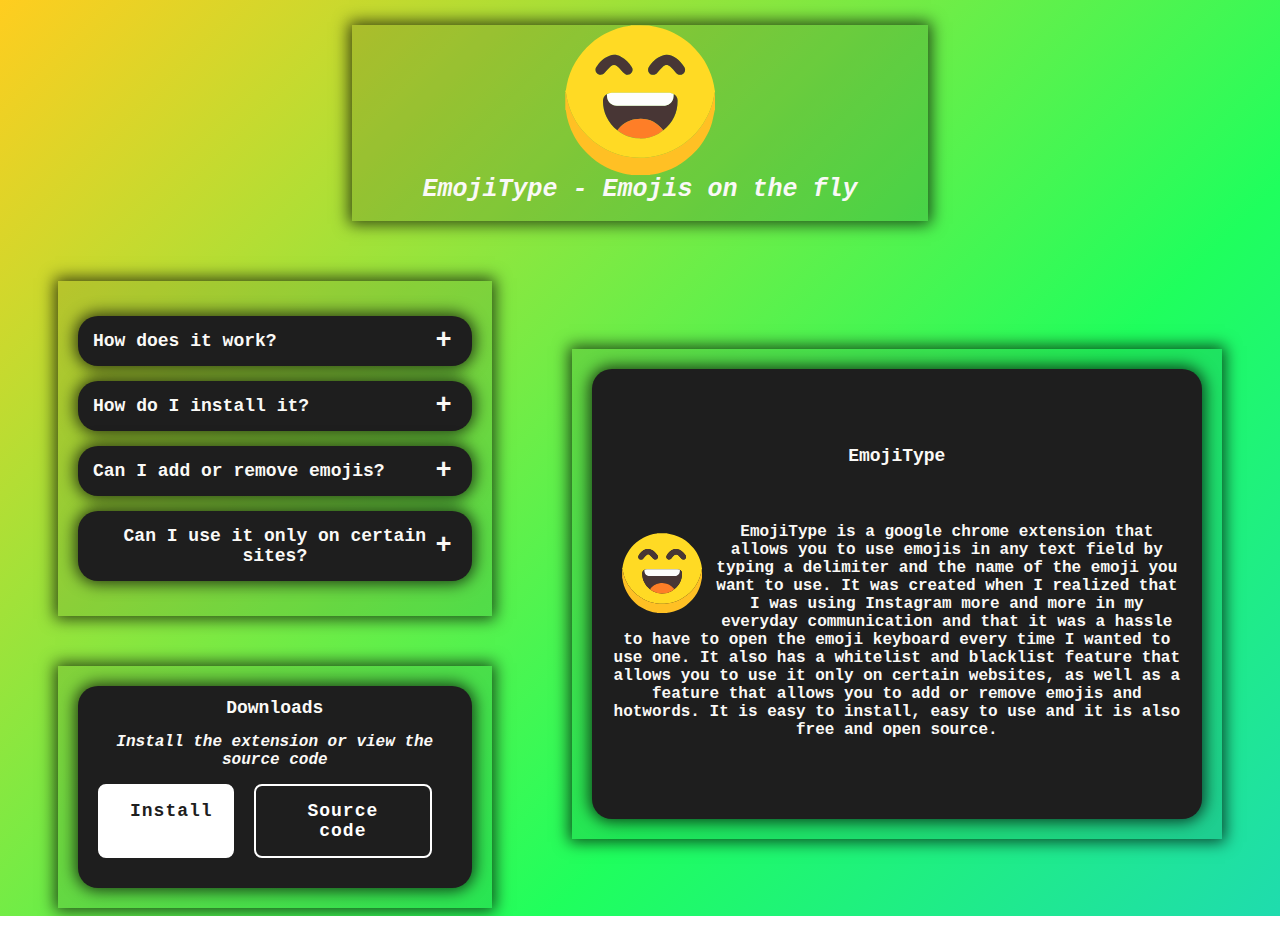
<file: index.html>
<!DOCTYPE html>
<html>
<head>
<meta charset="utf-8">
<meta http-equiv="X-UA-Compatible" content="IE=edge,chrome=1">
<title>Project</title>
<meta name='viewport' content='width=device-width,initial-scale=1,minimum-scale=1,maximum-scale=1,user-scalable=no'/>
<meta http-equiv=“X-UA-Compatible” content=“ie=edge”>
<meta name="description" content="Kosta Vukicevic developer profile">
<meta name="keywords" content="Developer, Profile, Personal">
<link href="styles.css" type="text/css" rel="stylesheet">
</head>
<body>
    <div class="root">
        
            <div class="logo">
                <img src="logo.svg" alt="logo">
                <h1>EmojiType - Emojis on the fly</h1>
            </div>

            <div class="wrapper">
                <div class="left">
                    <div class="accordion">
                        <div class="contentBx">
                            <div class="label">How does it work?</div>
                            <div class="content">
                                <p>EmojiType actively listens for keystrokes. When the delimiter (':' by default) is pressed it checks whether or not to modify the text you are currently working on (whether to insert the corresponding emoji).</p>
                            </div>
                        </div>
                        <div class="contentBx">
                            <div class="label">How do I install it?</div>
                            <div class="content">
                                <p>Clicking the 'Install' button below will take you to the extensions official Chrome store page. Please leave a rating, and if you have any issues  ideas for the extensions please contact me via the <a href="https://chromewebstore.google.com/detail/ogkmcpolanabahcdohlndndcagcnmjpd/support"> support</a> page on chromes web store.</p>
                            </div>
                        </div>
                        <div class="contentBx">
                            <div class="label">Can I add or remove emojis?</div>
                            <div class="content">
                                <p>Yes, by simply clicking the extensions icon you will be able to not only change your emojis and hotwords but also the delimiter!</p>
                            </div>
                        </div>
                        <div class="contentBx">
                            <div class="label">Can I use it only on certain sites?</div>
                            <div class="content">
                                <p>Of course! By clicking the extensions icon you can change the website whitelist and blacklist, as well as toggle them on and off.</p>
                            </div>
                        </div>
                    </div>
                    <div class="visit">
                        <div class="visit-me">
                            <h1>Downloads</h1>
                            <p>Install the extension or view the source code</p>
                            <div class="btn-box">
                                <a href="https://chromewebstore.google.com/detail/emoji-type/ogkmcpolanabahcdohlndndcagcnmjpd">Install</a>
                                <a href="https://github.com/stcksmsh/EmojiType">Source code</a>
                            </div>
                        </div>
                    </div>
                </div>

                <div class="right">
                    <div class="section flex-column">
                        <h1>EmojiType</h1>
                        <br>
                        <br>
                        <p>
                            <img src="logo.svg" alt="img">
                            EmojiType is a google chrome extension that allows you to use emojis in any text field by typing a delimiter and the name of the emoji you want to use.
                            It was created when I realized that I was using Instagram more and more in my everyday communication and that it was a hassle to have to open the emoji keyboard every time I wanted to use one.
                            It also has a whitelist and blacklist feature that allows you to use it only on certain websites, as well as a feature that allows you to add or remove emojis and hotwords.
                            It is easy to install, easy to use and it is also free and open source. 
                        </p>
                    </div>
                </div>
            </div>

            
    </div>
   <script src="javascript.js"></script>
</body>
</html>
</file>
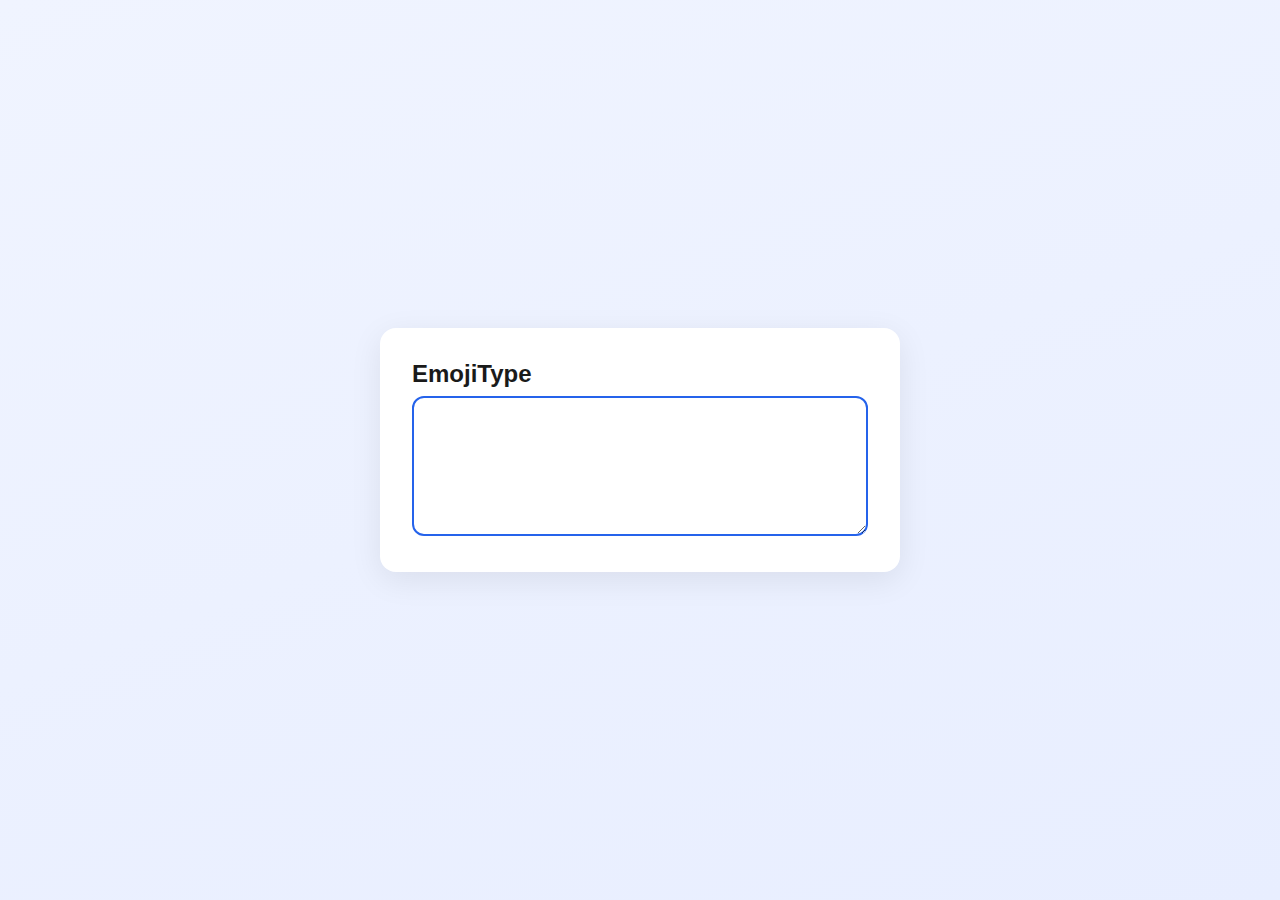
<file: demo-video/demo-page.html>
<!DOCTYPE html>
<html lang="en">
<head>
  <meta charset="utf-8" />
  <meta name="viewport" content="width=device-width, initial-scale=1" />
  <title>EmojiType</title>
  <style>
    * { box-sizing: border-box; }
    body {
      margin: 0;
      min-height: 100vh;
      display: flex;
      flex-direction: column;
      align-items: center;
      justify-content: center;
      font-family: -apple-system, BlinkMacSystemFont, "Segoe UI", Roboto, sans-serif;
      background: linear-gradient(160deg, #f0f4ff 0%, #e8eeff 100%);
      padding: 24px;
    }
    .card {
      background: #fff;
      border-radius: 16px;
      box-shadow: 0 8px 32px rgba(0,0,0,0.08);
      padding: 32px;
      max-width: 520px;
      width: 100%;
    }
    h1 {
      font-size: 1.5rem;
      font-weight: 600;
      color: #1a1a1a;
      margin: 0 0 8px 0;
    }
    .sub {
      font-size: 0.9rem;
      color: #64748b;
      margin: 0 0 24px 0;
    }
    textarea {
      width: 100%;
      min-height: 140px;
      padding: 16px;
      font-size: 18px;
      line-height: 1.5;
      border: 2px solid #e2e8f0;
      border-radius: 12px;
      resize: vertical;
      transition: border-color 0.2s;
    }
    textarea:focus {
      outline: none;
      border-color: #2563eb;
    }
    textarea::placeholder {
      color: #94a3b8;
    }
    .hint {
      font-size: 0.8rem;
      color: #94a3b8;
      margin-top: 12px;
    }
  </style>
</head>
<body>
  <div class="card">
    <h1>EmojiType</h1>
    <textarea id="input" placeholder="" autofocus></textarea>
  </div>
</body>
</html>
</file>
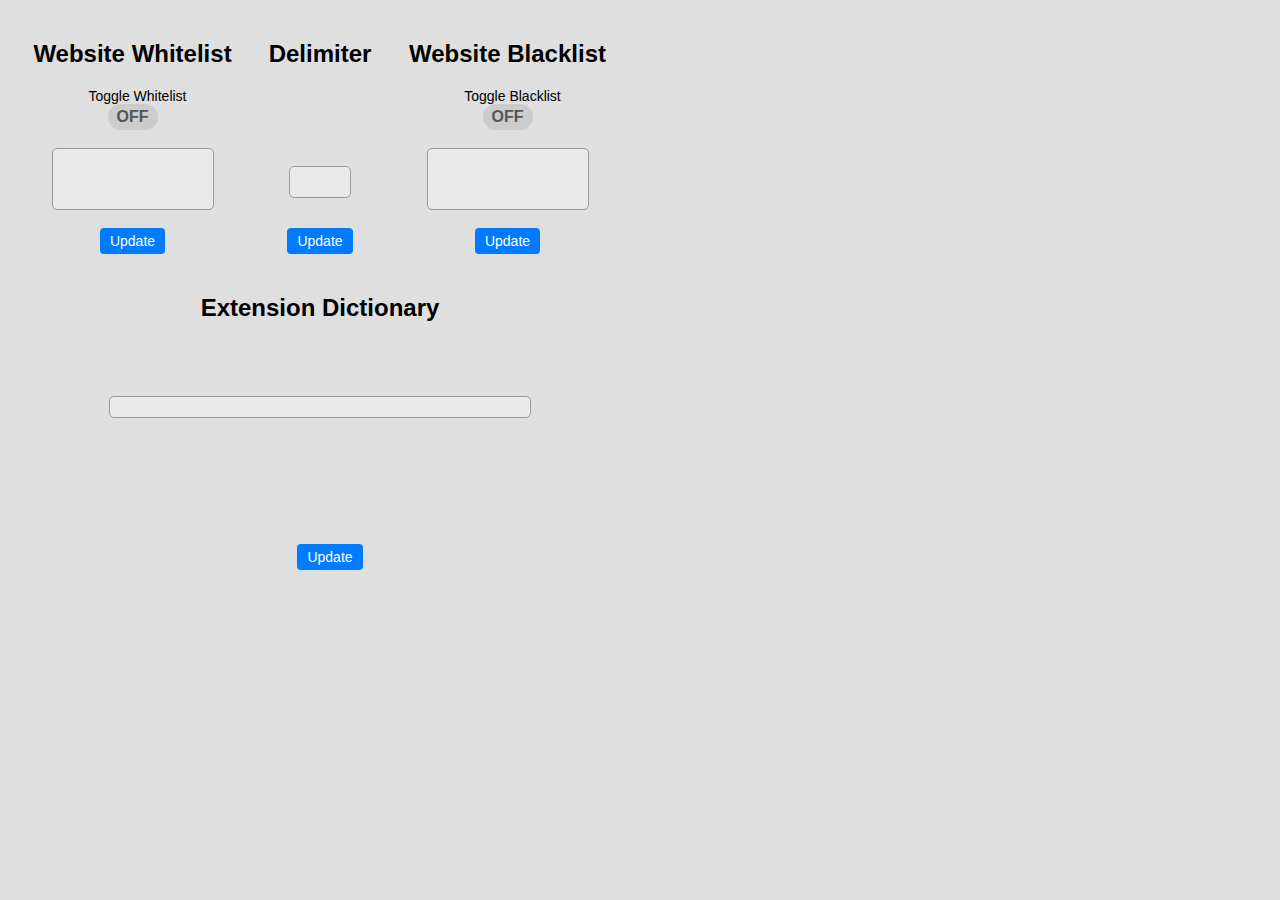
<file: src/popup.html>
<!DOCTYPE html>
<html lang="en">
<head>
    <meta charset="UTF-8">
    <meta name="viewport" content="width=device-width, initial-scale=1.0">
    <title>Extension Popup</title>
    <link rel="stylesheet" type="text/css" href="popup.css">
</head>
<body>
    
    <div class="upper-section">
        <div class = "list-section">
            <h2>Website Whitelist</h2>
            <label class="toggle-label" for="whitelist-toggle">Toggle Whitelist</label>
            <div class="toggle-button" id="whitelist-toggle">OFF</div>
            <br>
            <div class="whitelist-container container" id="whitelist-container" contenteditable="true"></div>
            <br>
            <button id="update-whitelist-btn" class="update-button">Update</button>
        </div>
        <div class = "delimiter-section">
            <h2>Delimiter</h2>
            <br>
            <div class="container delimiter-container" id="delimiter-container" contenteditable="true"></div>
            <button id="update-delimiter-btn" class="update-button">Update</button>
        </div>
        <div class = "list-section">
            <h2>Website Blacklist</h2>
            <label class="toggle-label" for="blacklist-toggle">Toggle Blacklist</label>
            <div class="toggle-button" id="blacklist-toggle">OFF</div>
            <br>
            <div class="blacklist-container container" id="blacklist-container" contenteditable="true"></div>
            <br>
            <button id="update-blacklist-btn" class="update-button">Update</button>
        </div>
    </div>
    <div class="lower-section">
        <div class="list-section">
            <h2>Extension Dictionary</h2>
            <div class="container dictionary-container" id="dictionary-container"></div>
            <br>
            <button id="update-dictionary-btn" class="update-button" style="margin-left:20px;">Update</button>
        </div>
    </div>

    <script src="popup.js"></script>
</body>
</html>
</file>
<file: styles.css>
:root{
    --color1: #FFCD1F;
    --color2: #1FFF5D;
    --color3: #1fb8ff;
    --color4: #ff1fec;
    --time: 15s;
}

*{
    font-family: monospace;
    font-weight: 550;
    box-sizing: border-box;
}

html{
    min-height: 100%;
}

a{
    color: white;
    text-decoration-color: white;
}

body{
    background: linear-gradient(135deg, var(--color1), var(--color2), var(--color3), var(--color4));
    background-size: 200% 200%;
    animation: gradient var(--time) ease infinite;
}

p{
    text-align: center;
    font-size: 18px;
    margin: 15px 0px;
}

@keyframes gradient {
    0% {
        background-position: 0% 0%;
    }
    50% {
        background-position: 100% 100%;
    }
    100% {
        background-position: 0% 0%;
    }
}

.root{
    margin: 25px 50px 0px 50px;
    color: 	#FAF9F6;
    align-items: center;
}


/* **************************************************************************************************** */
/* **************************************************************************************************** */
/* **************************************************************************************************** */
/* **************************************************************************************************** */
/* **************************************************************************************************** */

.section,.logo,.accordion .label, .visit-me {
    cursor: pointer;
    border-radius: 20px;
    padding: 0px 20px;
    background-color:rgb(30, 30, 30);
    display: flex;
    box-shadow: 0 0 15px 3px rgba(0, 0, 0, 0.7);
}

.section{
    min-height: 50vh;
    justify-content: center;
}

.logo{
    flex-direction: column;
    width: fit-content;
    margin: 0 auto;
    align-items: center;
    padding: 0px 70px;
    min-width: 500px;
    margin-bottom: 60px;
    border-radius: 0;
    background-color: rgba(30, 30, 30, 0.15);
    animation: logoA infinite ease 5s;
    transition: all .3s;
}
@keyframes logoA {
    0%{
        transform: translateY(0px);
    }
    50%{
        transform: translateY(15px);
    }
    100%{
        transform: translateY(0px);
    }
    
}
.logo img{
    width: 150px;
}
.logo h1{
    margin-top: 0;
    font-size: 25px;
    font-style: italic;
    text-align: center;
}
.wrapper{
    max-width: 1400px;
    margin: 0 auto;
    display: grid;
    gap: 80px;
    grid-template-columns: 1fr 1.5fr;
    color: 	#FAF9F6;
    align-items: center;
}

.accordion .contentBx{
    position: relative;
    margin: 15px 0px;
}
.accordion .contentBx .label{
    position: relative;
    padding: 15px;
    font-size: 18px;
    z-index: 1;
}
.accordion .contentBx .label::before{
    content: '+';
    position: absolute;
    top: 50%;
    right: 20px;
    transform: translateY(-50%);
    font-size: 1.5em;
}
.accordion .contentBx.active .label::before{
    content: '-';
}
.accordion .contentBx .content{
    position: relative;
    background-color:rgb(60, 60, 60);
    box-shadow: 0 5px 15px 1px rgba(0, 0, 0, 1);
    height: 0;
    overflow: hidden;
    transition: 0.5s;
    transform: translateY(-20px);
    border-radius: 0px 0px 20px 20px;
    opacity: 0;
}
.accordion .contentBx .content p{
    font-size: 16px;
    margin-top: 20px;
}
/***************************/
.accordion .contentBx.active .content{
    height: 150px;
    padding: 10px;
    opacity: 1; 
    overflow-y: auto; 
}
.accordion .contentBx.active .content::-webkit-scrollbar-thumb {
    background: rgb(30, 30, 30); 
    border-radius: 10px; 
}
.accordion .contentBx.active .content::-webkit-scrollbar {
    width: 5px;
}
.accordion .contentBx.active .content::-webkit-scrollbar-button {
    display: none; 
}
.accordion .contentBx.active .content::-webkit-scrollbar-track {
    background: rgb(60, 60, 60);
}
/***************************/
.flex-column{
    flex-direction: column;
}
.right,.left .accordion,.left .visit{
    background-color: rgba(30, 30, 30, 0.1);
    padding: 20px;
    box-shadow: 0 0 15px 3px rgba(0, 0, 0, 0.7);
    text-align: center;
}
.right h1, .left h1{
    font-size: 18px;
}
.right p,.left p{
    font-size: 16px;
}
.right img{
    width: 80px;
    float: left;
    margin: 10px;
}
.visit{
    margin-top: 50px;
    text-align: center;
}
.visit-me{
    flex-direction: column;
    padding-bottom: 30px;
}
.visit h1{
    margin-bottom: 0;
}
.visit p{
    font-style: italic;
}
.btn-box{
    display: flex;
    justify-content: center
}
.btn-box a{
    position: relative;
    background-color: #fff;
    color: rgb(30, 30, 30);
    margin-right: 20px;
    display: block;
    text-decoration: none;
    padding: 15px 30px;
    border: 2px solid #fff;
    border-radius: 8px;
    font-size: 18px;
    letter-spacing: 1px;
    font-weight: 600;
    z-index: 1;
    overflow: hidden;
    transition: .4s;
}
.btn-box a:hover{
    color: #fff;
}
.btn-box a:nth-child(2){
    background-color: transparent;
    color: #fff;
}
.btn-box a:nth-child(2)::before{
    background-color: #fff;
}
.btn-box a:nth-child(2):hover{
    color: rgb(30, 30, 30);
}
.btn-box a::before{
    content: '';
    position: absolute;
    top: 0;
    left: 0;
    width: 0;
    height: 100%;
    background: rgb(30, 30, 30);
    z-index: -1;
    transition: .4s;
}
.btn-box a:hover::before{
    width: 100%;
}
@media screen and (max-width: 1200px) {
    .root{
        display:flex;
        flex-direction: column;
        margin: 25px 0px;
        padding: 0 100px;
    }
    .wrapper{
        display: flex;
        gap: 0;
        flex-direction: column-reverse;
    }
    .logo{
        margin-bottom: 40px;
    }
    .visit,.accordion {
        margin-top: 40px;
    }
}
@media screen and (max-width: 800px){
    .root{
        padding: 0 20px;
    }
    .wrapper{
        width: 100%;
    }
    .logo{
        min-width: 100%;
        padding: 0;
    }
    .logo img{
        width: 100px;
    }
    .right img {
        width: 50px;
    }
}
@media screen and (max-width: 500px){
    .right,.left{
        width: 100%;
    }
}
</file>
<file: src/popup.css>
html{
    height: 100%;
    width: 100%;
}

body {
    font-family: Arial, sans-serif;
    margin: 0;
    padding: 20px;
    background-color: #dfdfdf;
    display: flex;
    flex-direction: column;
    width: 600px;
    height: 550px;
}

.upper-section {
    flex: 3;
    display: flex;
    flex-direction: row;
    justify-content: space-evenly;
    padding-bottom: 20px;
}

.lower-section {
    flex: 4;
    display: flex;
    justify-content: space-evenly;
}

.list-section {
    flex: 3;
    display: flex;
    flex-direction: column;
    justify-content:space-between;
    align-items: center;
}

.delimiter-section {
    flex: 2;
    display: flex;
    flex-direction: column;
    justify-content:space-between;
    align-items: center;
}

.container{
    display: flex;
    flex-direction: column;
    background-color: #e9e9e9;
    border: 1px solid #999;
    border-radius: 5px;
    padding: 5px;

}

.whitelist-container, .blacklist-container {
    min-width: 150px;
    min-height: 50px;
    justify-content: start;
    align-items: start;
    max-height: 75px;
    overflow-y: auto;
}

.list-element{
    border-bottom: 1px solid #999;
    width: 100%;
    display:    grid;
    grid-template-columns: 3fr 1fr;
    column-gap: 10px;
}

.list-element:last-child{
    border-bottom: none;
}

.delimiter-container{
    min-width: 50px;
    min-height: 20px;
    justify-content: center;
    align-items: center;
}

.dictionary-container {
    width: 400px;
    max-height: 200px;
    padding: 10px;
    overflow-y: auto
}

.dictionary-element{
    padding: 5px;
    border-bottom: 1px solid #999;
    /* border-top: 1px solid #000; */
    display:    grid;
    grid-template-columns: 3fr 1fr 1fr;
    column-gap: 10px;
}

.dictionary-element:last-child{
    border-bottom: none;
}

.dictionary-key{
    background-color: #e9e9e9;
    border: 1px solid #808080;
    border-radius: 5px;
    padding: 5px 10px;
    justify-self: start;
    justify-content: start;
    align-content: start;
    text-align: start;
    width: 120px;
    height: fit-content;
}

.dictionary-value{
    background-color: #e9e9e9;
    width: fit-content;
    border: 1px solid #808080;
    border-radius: 5px;
    padding: 5px;
    justify-self: end;
    min-width: 35px;
    justify-content: center;
    align-content: center;
    text-align: center;
}

.dictionary-delete{
    justify-self: end;
    cursor: pointer;
    padding: 0;
    width: 45px;
    margin-bottom: 5px;
    background-color: #ff9456;
    border-radius: 20px;
    position: relative;
    color: #555;
    font-weight: bold;
    transition: background-color 0.2s, transform 0.2s;
    display: flex;
    justify-content: center;
    align-items: center;
}


.toggle-button {
    cursor: pointer;
    padding: 0;
    width: 50px;
    height: 26px;
    background-color: #ccc;
    border-radius: 20px;
    position: relative;
    display: inline-block;
    text-align: center;
    line-height: 26px;
    color: #555;
    font-weight: bold;
    transition: background-color 0.2s, transform 0.2s;
}

.toggle-button.active {
    background-color: #5cb85c;
    color: white;
}

.toggle-label {
    font-size: 14px;
    margin-left: 10px;
    vertical-align: middle;
}

.update-button {
    cursor: pointer;
    padding: 5px 10px;
    background-color: #007bff;
    color: #fff;
    border: none;
    border-radius: 4px;
    font-size: 14px;
    transition: background-color 0.2s;
}

.update-button:hover {
    background-color: #0056b3;
}


::-webkit-scrollbar {
    width: 20px;
}

::-webkit-scrollbar-track {
    background-color: transparent;
}

::-webkit-scrollbar-thumb {
    background-color: #d6dee1;
    border-radius: 20px;
    border: 6px solid transparent;
    background-clip: content-box;
}
</file>
